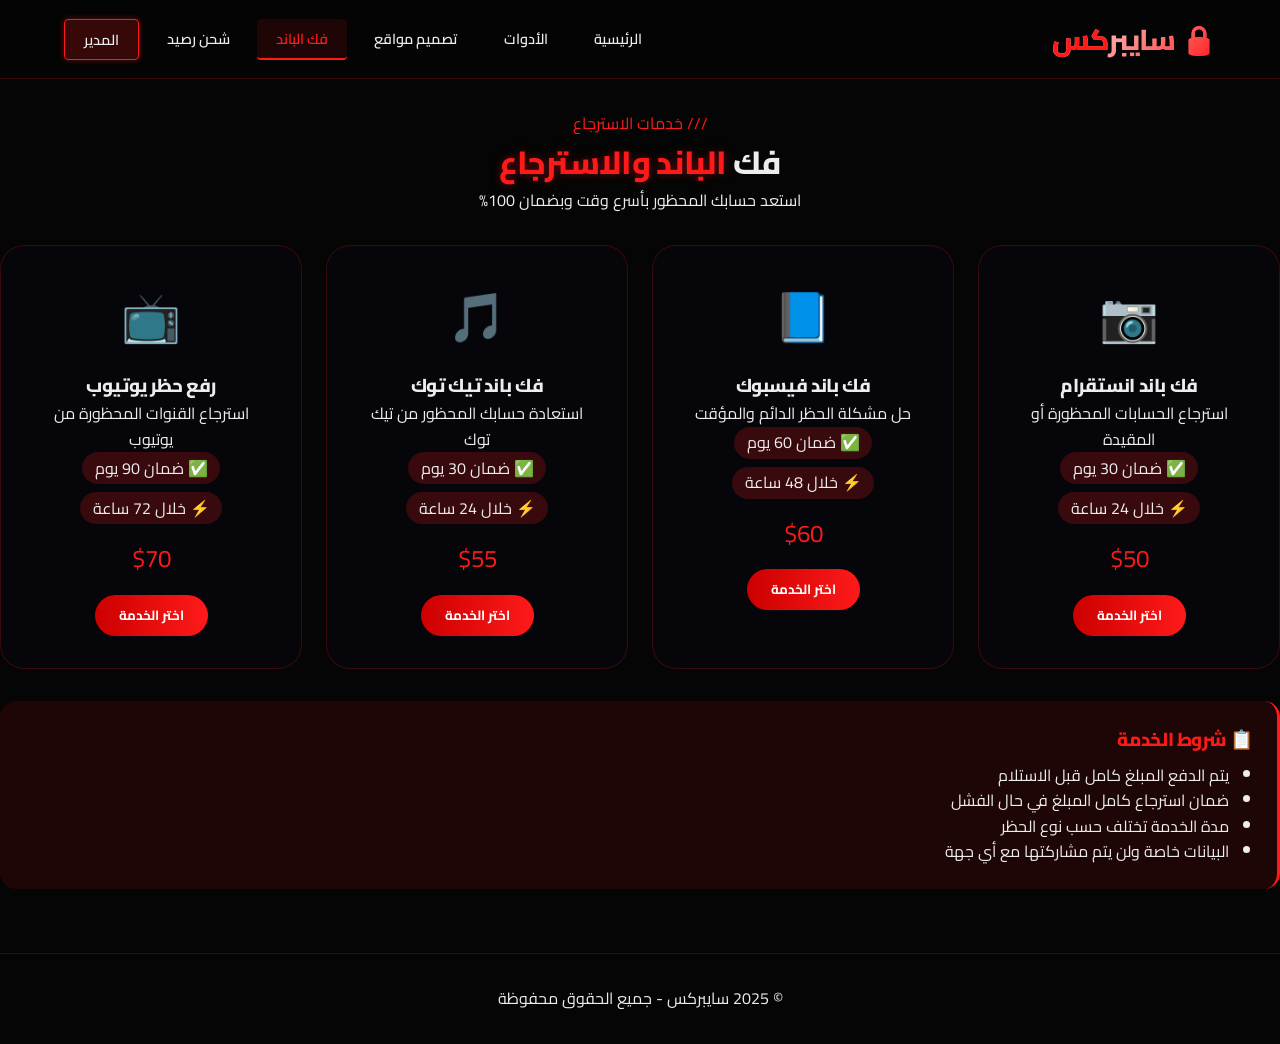
<file: ban-service.html>
<!DOCTYPE html>
<html lang="ar" dir="rtl">
<head>
    <meta charset="UTF-8">
    <meta name="viewport" content="width=device-width, initial-scale=1.0">
    <title>خدمات فك الباند - سايبركس</title>
    <link href="https://fonts.googleapis.com/css2?family=Cairo:wght@400;600;700;800&display=swap" rel="stylesheet">
    <link rel="stylesheet" href="style.css">
</head>
<body>
    <canvas id="bg-canvas"></canvas>
    
    <nav class="navbar">
        <div class="nav-brand">🔒 سايبر<span>كس</span></div>
        <div class="nav-links">
            <a href="index.html">الرئيسية</a>
            <a href="tools.html">الأدوات</a>
            <a href="design-request.html">تصميم مواقع</a>
            <a href="ban-service.html" class="active">فك الباند</a>
            <a href="recharge.html">شحن رصيد</a>
            <a href="admin.html" class="admin-btn">المدير</a>
        </div>
        <div class="menu-toggle">☰</div>
    </nav>

    <main class="container">
        <div class="section-header" style="text-align:center; margin:2rem 0;">
            <span class="badge" style="color:#ff1a1a;">/// خدمات الاسترجاع</span>
            <h1>فك <span class="highlight">الباند والاسترجاع</span></h1>
            <p>استعد حسابك المحظور بأسرع وقت وبضمان 100%</p>
        </div>

        <!-- بطاقات الخدمات -->
        <div class="services-cards">
            <div class="service-card glass" data-service="instagram">
                <div class="service-icon">📷</div>
                <h3>فك باند انستقرام</h3>
                <p>استرجاع الحسابات المحظورة أو المقيدة</p>
                <div class="service-features" style="display:flex; gap:0.5rem; justify-content:center; flex-wrap:wrap;">
                    <span style="background:rgba(255,26,26,0.2); padding:0.2rem 0.8rem; border-radius:20px;">✅ ضمان 30 يوم</span>
                    <span style="background:rgba(255,26,26,0.2); padding:0.2rem 0.8rem; border-radius:20px;">⚡ خلال 24 ساعة</span>
                </div>
                <div class="service-price" id="insta-price">جاري التحميل...</div>
                <button class="select-service submit-btn" data-service="instagram" style="width:auto; padding:0.5rem 1.5rem;">اختر الخدمة</button>
            </div>

            <div class="service-card glass" data-service="facebook">
                <div class="service-icon">📘</div>
                <h3>فك باند فيسبوك</h3>
                <p>حل مشكلة الحظر الدائم والمؤقت</p>
                <div class="service-features" style="display:flex; gap:0.5rem; justify-content:center; flex-wrap:wrap;">
                    <span style="background:rgba(255,26,26,0.2); padding:0.2rem 0.8rem; border-radius:20px;">✅ ضمان 60 يوم</span>
                    <span style="background:rgba(255,26,26,0.2); padding:0.2rem 0.8rem; border-radius:20px;">⚡ خلال 48 ساعة</span>
                </div>
                <div class="service-price" id="fb-price">جاري التحميل...</div>
                <button class="select-service submit-btn" data-service="facebook" style="width:auto; padding:0.5rem 1.5rem;">اختر الخدمة</button>
            </div>

            <div class="service-card glass" data-service="tiktok">
                <div class="service-icon">🎵</div>
                <h3>فك باند تيك توك</h3>
                <p>استعادة حسابك المحظور من تيك توك</p>
                <div class="service-features" style="display:flex; gap:0.5rem; justify-content:center; flex-wrap:wrap;">
                    <span style="background:rgba(255,26,26,0.2); padding:0.2rem 0.8rem; border-radius:20px;">✅ ضمان 30 يوم</span>
                    <span style="background:rgba(255,26,26,0.2); padding:0.2rem 0.8rem; border-radius:20px;">⚡ خلال 24 ساعة</span>
                </div>
                <div class="service-price" id="tt-price">جاري التحميل...</div>
                <button class="select-service submit-btn" data-service="tiktok" style="width:auto; padding:0.5rem 1.5rem;">اختر الخدمة</button>
            </div>

            <div class="service-card glass" data-service="youtube">
                <div class="service-icon">📺</div>
                <h3>رفع حظر يوتيوب</h3>
                <p>استرجاع القنوات المحظورة من يوتيوب</p>
                <div class="service-features" style="display:flex; gap:0.5rem; justify-content:center; flex-wrap:wrap;">
                    <span style="background:rgba(255,26,26,0.2); padding:0.2rem 0.8rem; border-radius:20px;">✅ ضمان 90 يوم</span>
                    <span style="background:rgba(255,26,26,0.2); padding:0.2rem 0.8rem; border-radius:20px;">⚡ خلال 72 ساعة</span>
                </div>
                <div class="service-price" id="yt-price">جاري التحميل...</div>
                <button class="select-service submit-btn" data-service="youtube" style="width:auto; padding:0.5rem 1.5rem;">اختر الخدمة</button>
            </div>
        </div>

        <!-- نموذج الطلب -->
        <div class="ban-form glass" id="ban-form" style="display: none; padding:2rem; margin:2rem 0;">
            <div class="form-header" style="display:flex; justify-content:space-between; align-items:center; margin-bottom:1.5rem;">
                <h2 style="color:#ff1a1a;">📝 طلب فك الباند</h2>
                <button onclick="closeForm()" style="background:none; border:none; color:#ff1a1a; font-size:1.5rem; cursor:pointer;">✖️</button>
            </div>
            <form id="ban-request-form">
                <div class="form-group">
                    <label>نوع الخدمة</label>
                    <input type="text" id="service-type" readonly class="readonly-input" style="background:#1a1a1a;">
                </div>
                <div class="form-group">
                    <label>💰 السعر المتفق عليه</label>
                    <input type="text" id="service-price" readonly class="readonly-input" style="background:#1a1a1a;">
                </div>
                <div class="form-group">
                    <label>🔗 رابط الحساب المحظور *</label>
                    <input type="url" id="account-url" required placeholder="https://www.instagram.com/username">
                </div>
                <div class="form-group">
                    <label>📧 البريد الإلكتروني المسجل *</label>
                    <input type="email" id="account-email" required placeholder="example@email.com">
                </div>
                <div class="form-group">
                    <label>📱 رقم الجوال المسجل</label>
                    <input type="tel" id="account-phone" placeholder="مثال: 96171234567">
                </div>
                <div class="form-group">
                    <label>💬 سبب الحظر (إن وجد)</label>
                    <textarea id="ban-reason" rows="3" placeholder="اذكر سبب الحظر إذا كنت تعرفه..."></textarea>
                </div>
                <div class="form-group">
                    <label>📞 رقم واتساب للتواصل *</label>
                    <input type="tel" id="whatsapp-number" required placeholder="مثال: 96171234567">
                    <small>سيتم التواصل معك عبر هذا الرقم لتسليم الحساب</small>
                </div>
                <div class="form-group">
                    <label>📝 ملاحظات إضافية</label>
                    <textarea id="additional-notes" rows="3" placeholder="أي معلومات إضافية تريد إضافتها..."></textarea>
                </div>
                <button type="submit" class="submit-btn">📤 إرسال الطلب</button>
            </form>
        </div>

        <!-- شروط الخدمة -->
        <div class="terms-box" style="background:rgba(255,26,26,0.1); padding:1.5rem; border-radius:16px; margin:2rem 0; border-right:3px solid #ff1a1a;">
            <h3 style="color:#ff1a1a;">📋 شروط الخدمة</h3>
            <ul style="margin-top:0.5rem; padding-right:1.5rem;">
                <li>يتم الدفع المبلغ كامل قبل الاستلام</li>
                <li>ضمان استرجاع كامل المبلغ في حال الفشل</li>
                <li>مدة الخدمة تختلف حسب نوع الحظر</li>
                <li>البيانات خاصة ولن يتم مشاركتها مع أي جهة</li>
            </ul>
        </div>
    </main>

    <footer class="footer">
        <p>© 2025 سايبركس - جميع الحقوق محفوظة</p>
    </footer>

    <script src="3d-background.js"></script>
    <script src="script.js"></script>
    <script>
        document.querySelector('.menu-toggle').addEventListener('click', () => {
            document.querySelector('.nav-links').classList.toggle('active');
        });
    </script>
</body>
</html>
</file>
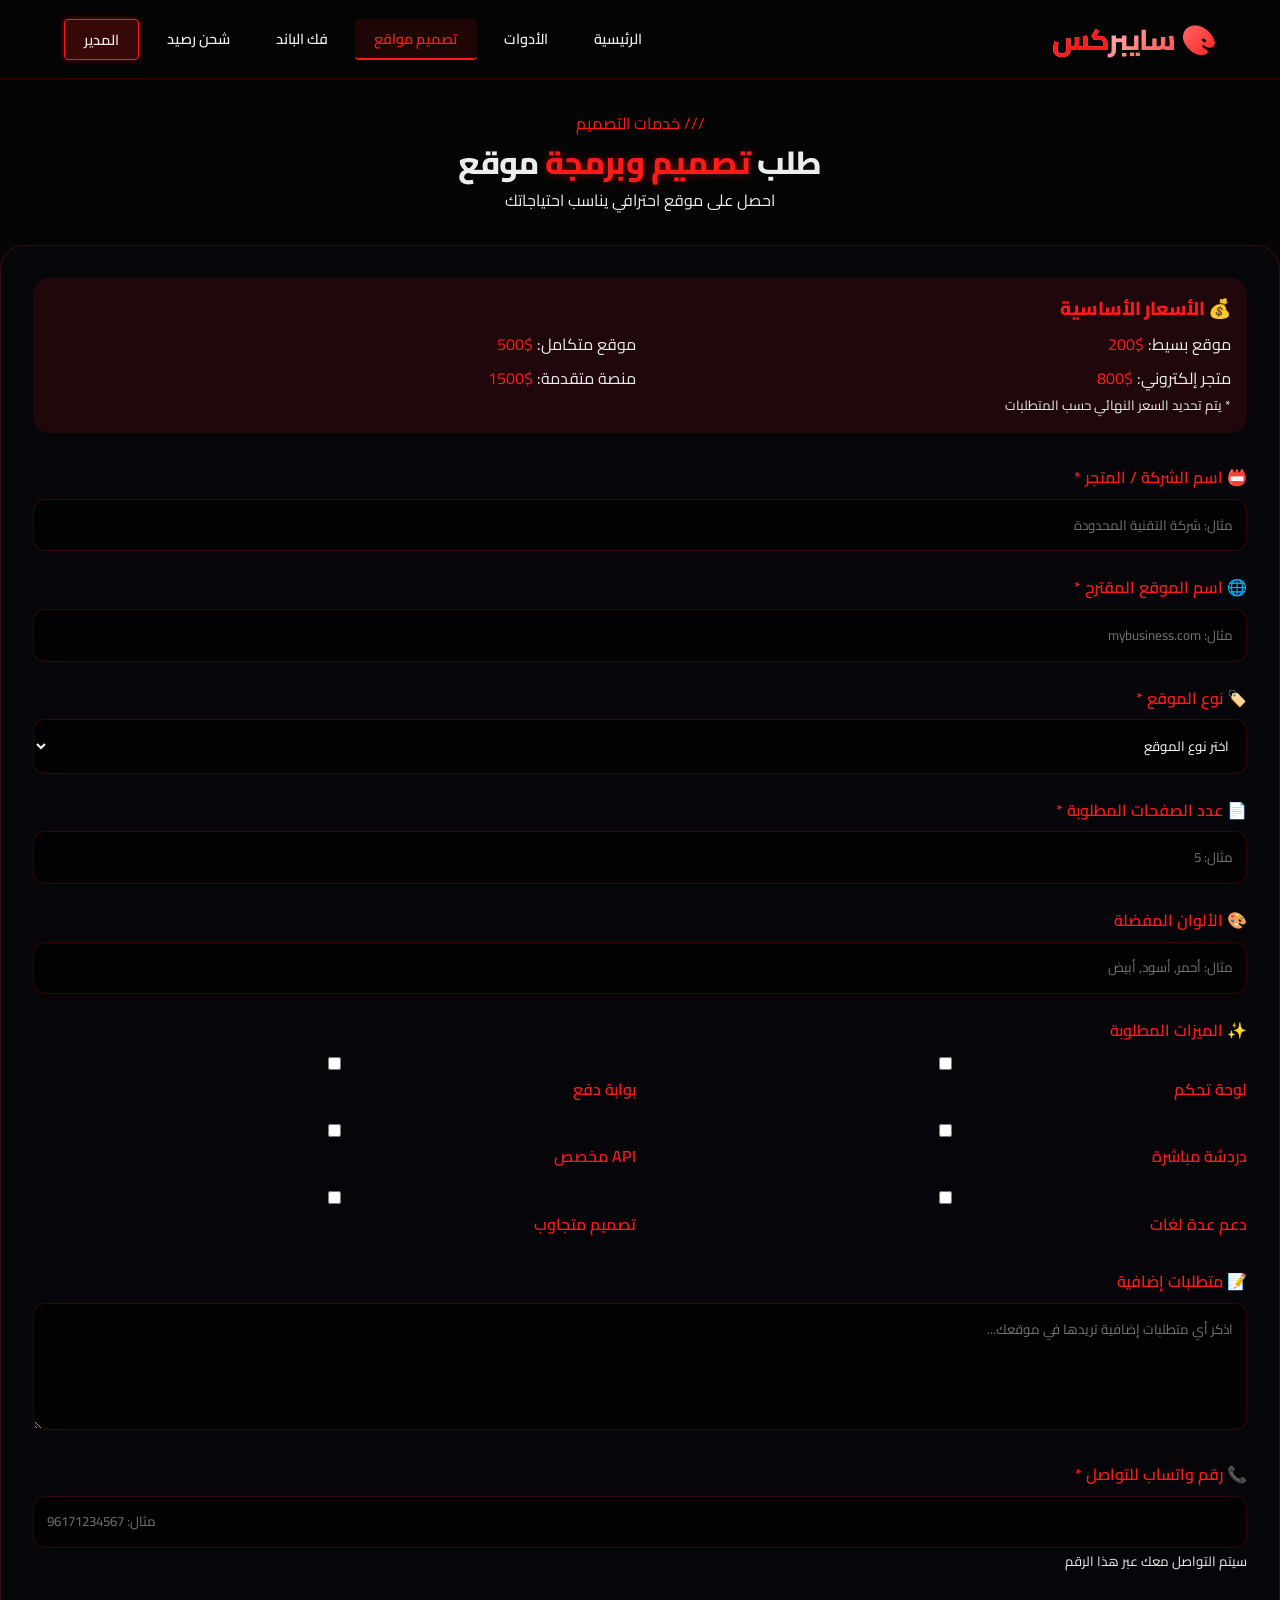
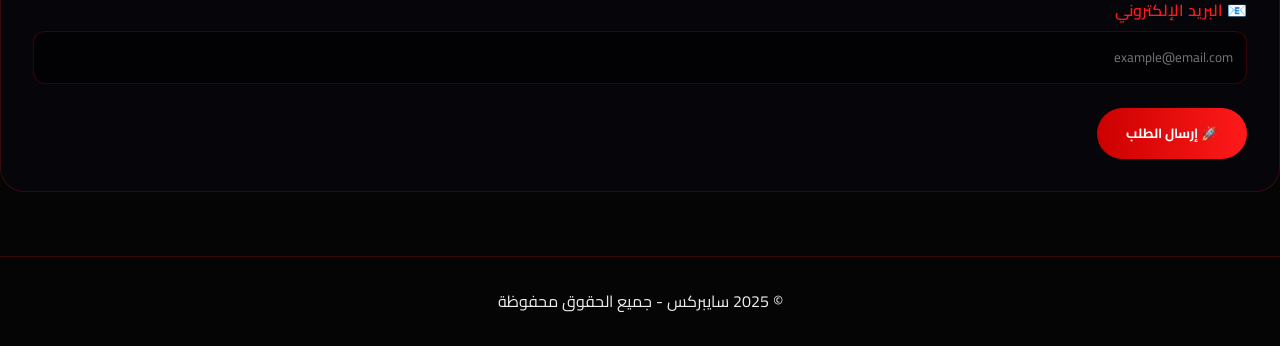
<file: design-request.html>
<!DOCTYPE html>
<html lang="ar" dir="rtl">
<head>
    <meta charset="UTF-8">
    <meta name="viewport" content="width=device-width, initial-scale=1.0">
    <title>طلب تصميم - سايبركس</title>
    <link href="https://fonts.googleapis.com/css2?family=Cairo:wght@400;600;700;800&display=swap" rel="stylesheet">
    <link rel="stylesheet" href="style.css">
</head>
<body>
    <canvas id="bg-canvas"></canvas>
    
    <nav class="navbar">
        <div class="nav-brand">🎨 سايبر<span>كس</span></div>
        <div class="nav-links">
            <a href="index.html">الرئيسية</a>
            <a href="tools.html">الأدوات</a>
            <a href="design-request.html" class="active">تصميم مواقع</a>
            <a href="ban-service.html">فك الباند</a>
            <a href="recharge.html">شحن رصيد</a>
            <a href="admin.html" class="admin-btn">المدير</a>
        </div>
        <div class="menu-toggle">☰</div>
    </nav>

    <main class="container">
        <div class="section-header" style="text-align:center; margin:2rem 0;">
            <span class="badge" style="color:#ff1a1a;">/// خدمات التصميم</span>
            <h1>طلب <span class="highlight">تصميم وبرمجة</span> موقع</h1>
            <p>احصل على موقع احترافي يناسب احتياجاتك</p>
        </div>

        <div class="request-form-container glass" style="padding:2rem;">
            <div class="price-info" style="background:rgba(255,26,26,0.1); padding:1rem; border-radius:16px; margin-bottom:2rem;">
                <h3 style="color:#ff1a1a;">💰 الأسعار الأساسية</h3>
                <div style="display:grid; grid-template-columns:repeat(2,1fr); gap:0.5rem; margin-top:0.5rem;">
                    <p>موقع بسيط: <span id="simple-price" style="color:#ff1a1a;">$200</span></p>
                    <p>موقع متكامل: <span id="full-price" style="color:#ff1a1a;">$500</span></p>
                    <p>متجر إلكتروني: <span id="store-price" style="color:#ff1a1a;">$800</span></p>
                    <p>منصة متقدمة: <span id="advanced-price" style="color:#ff1a1a;">$1500</span></p>
                </div>
                <small>* يتم تحديد السعر النهائي حسب المتطلبات</small>
            </div>

            <form id="design-request-form">
                <div class="form-group">
                    <label>📛 اسم الشركة / المتجر *</label>
                    <input type="text" id="company-name" required placeholder="مثال: شركة التقنية المحدودة">
                </div>

                <div class="form-group">
                    <label>🌐 اسم الموقع المقترح *</label>
                    <input type="text" id="site-name" required placeholder="مثال: mybusiness.com">
                </div>

                <div class="form-group">
                    <label>🏷️ نوع الموقع *</label>
                    <select id="site-type" required>
                        <option value="">اختر نوع الموقع</option>
                        <option value="personal">موقع شخصي</option>
                        <option value="business">موقع شركة</option>
                        <option value="store">متجر إلكتروني</option>
                        <option value="blog">مدونة</option>
                        <option value="portfolio">معرض أعمال</option>
                        <option value="platform">منصة متكاملة</option>
                    </select>
                </div>

                <div class="form-group">
                    <label>📄 عدد الصفحات المطلوبة *</label>
                    <input type="number" id="pages-count" min="1" max="50" required placeholder="مثال: 5">
                </div>

                <div class="form-group">
                    <label>🎨 الألوان المفضلة</label>
                    <input type="text" id="colors" placeholder="مثال: أحمر, أسود, أبيض">
                </div>

                <div class="form-group">
                    <label>✨ الميزات المطلوبة</label>
                    <div class="checkbox-group" style="display:grid; grid-template-columns:repeat(2,1fr); gap:0.5rem;">
                        <label><input type="checkbox" value="dashboard"> لوحة تحكم</label>
                        <label><input type="checkbox" value="payment"> بوابة دفع</label>
                        <label><input type="checkbox" value="chat"> دردشة مباشرة</label>
                        <label><input type="checkbox" value="api"> API مخصص</label>
                        <label><input type="checkbox" value="multilingual"> دعم عدة لغات</label>
                        <label><input type="checkbox" value="responsive"> تصميم متجاوب</label>
                    </div>
                </div>

                <div class="form-group">
                    <label>📝 متطلبات إضافية</label>
                    <textarea id="requirements" rows="4" placeholder="اذكر أي متطلبات إضافية تريدها في موقعك..."></textarea>
                </div>

                <div class="form-group">
                    <label>📞 رقم واتساب للتواصل *</label>
                    <input type="tel" id="whatsapp-number" required placeholder="مثال: 96171234567">
                    <small>سيتم التواصل معك عبر هذا الرقم</small>
                </div>

                <div class="form-group">
                    <label>📧 البريد الإلكتروني</label>
                    <input type="email" id="email" placeholder="example@email.com">
                </div>

                <button type="submit" class="submit-btn">🚀 إرسال الطلب</button>
            </form>
        </div>
    </main>

    <footer class="footer">
        <p>© 2025 سايبركس - جميع الحقوق محفوظة</p>
    </footer>

    <script src="3d-background.js"></script>
    <script src="script.js"></script>
    <script>
        document.querySelector('.menu-toggle').addEventListener('click', () => {
            document.querySelector('.nav-links').classList.toggle('active');
        });
    </script>
</body>
</html>
</file>
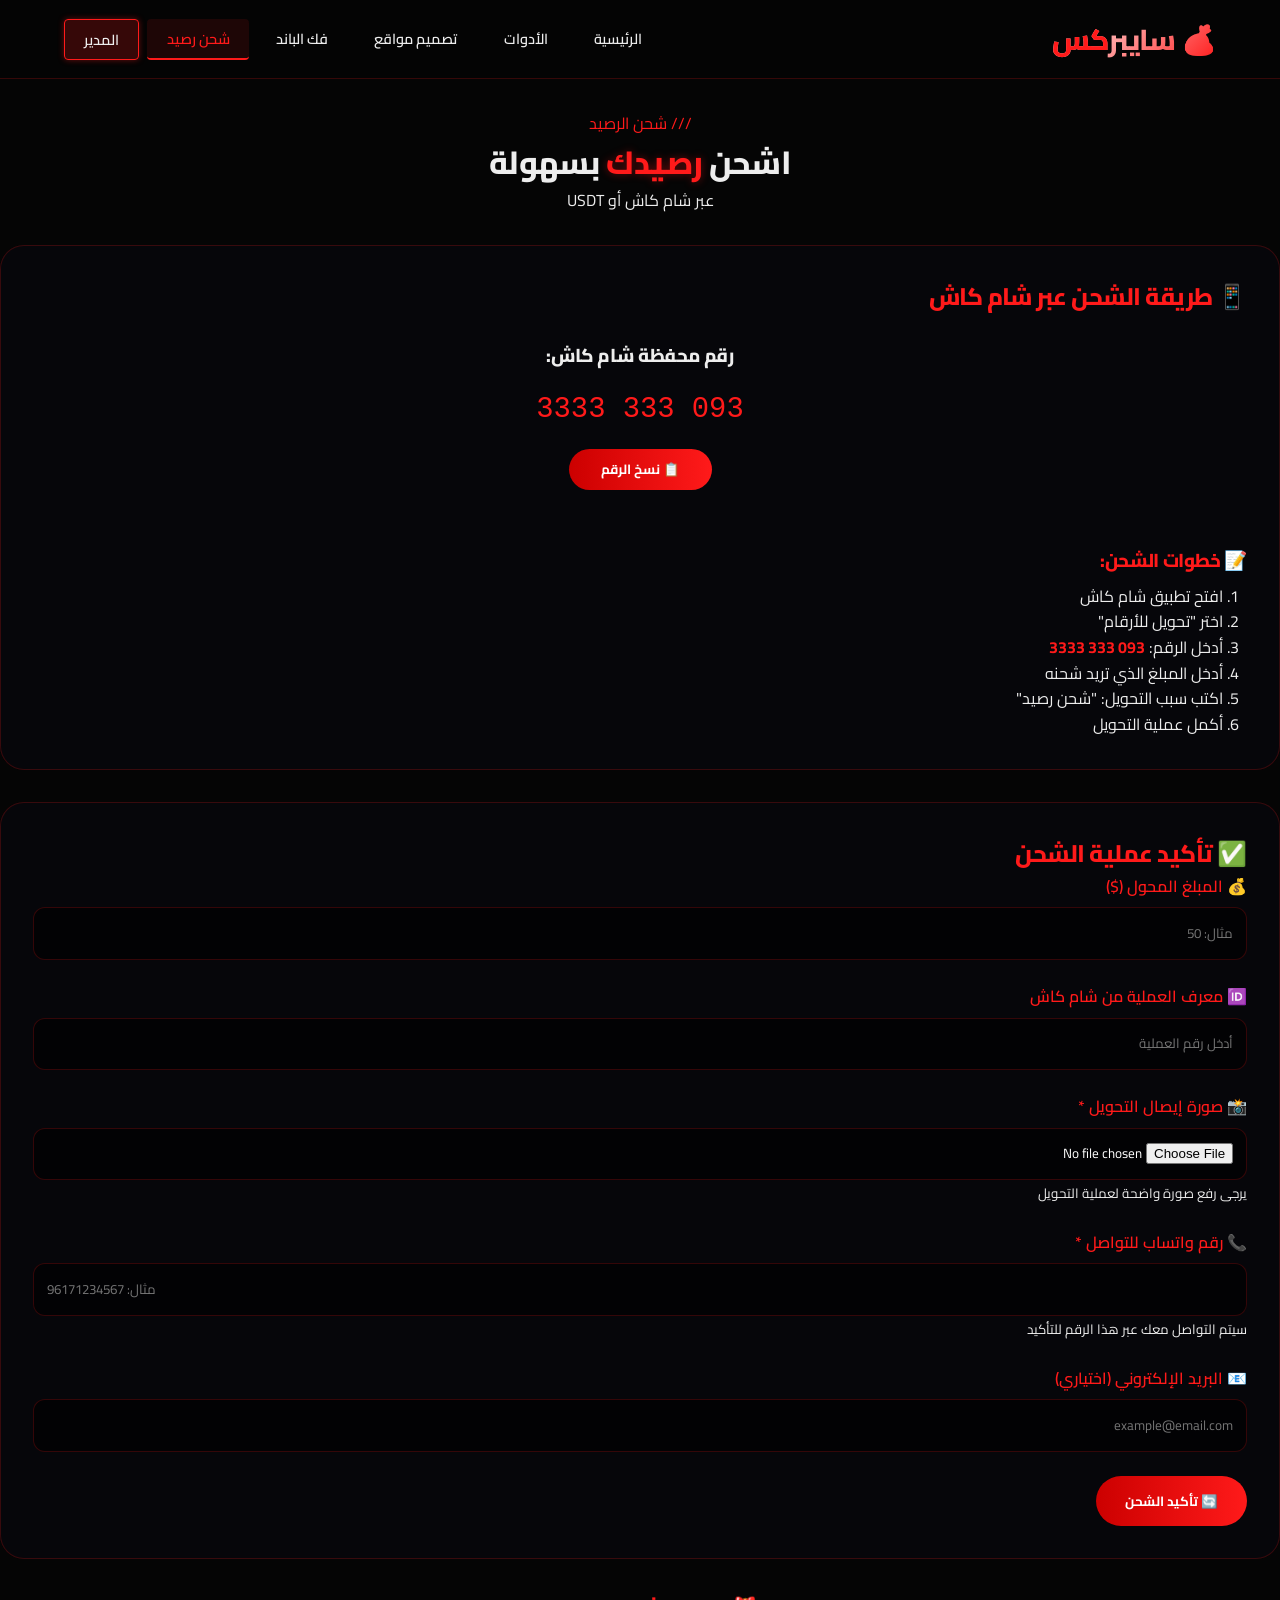
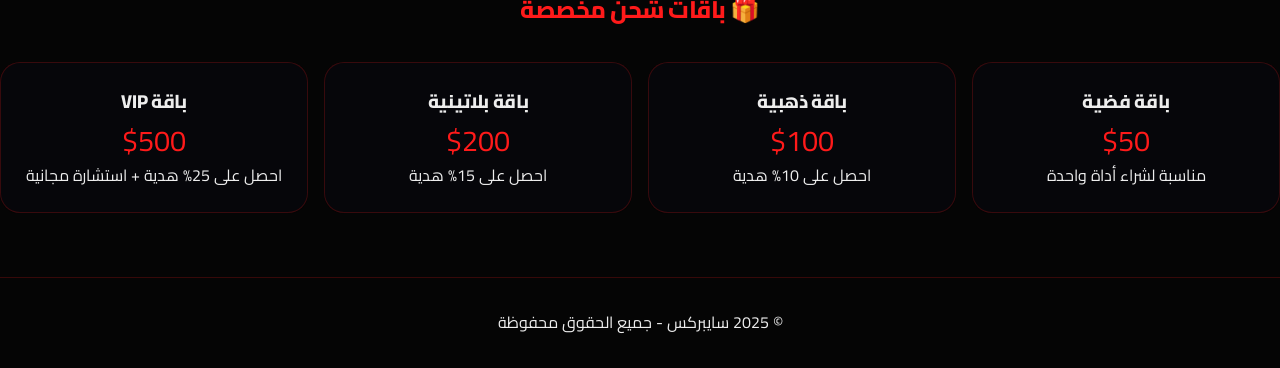
<file: recharge.html>
<!DOCTYPE html>
<html lang="ar" dir="rtl">
<head>
    <meta charset="UTF-8">
    <meta name="viewport" content="width=device-width, initial-scale=1.0">
    <title>شحن الرصيد - سايبركس</title>
    <link href="https://fonts.googleapis.com/css2?family=Cairo:wght@400;600;700;800&display=swap" rel="stylesheet">
    <link rel="stylesheet" href="style.css">
</head>
<body>
    <canvas id="bg-canvas"></canvas>
    
    <nav class="navbar">
        <div class="nav-brand">💰 سايبر<span>كس</span></div>
        <div class="nav-links">
            <a href="index.html">الرئيسية</a>
            <a href="tools.html">الأدوات</a>
            <a href="design-request.html">تصميم مواقع</a>
            <a href="ban-service.html">فك الباند</a>
            <a href="recharge.html" class="active">شحن رصيد</a>
            <a href="admin.html" class="admin-btn">المدير</a>
        </div>
        <div class="menu-toggle">☰</div>
    </nav>

    <main class="container">
        <div class="section-header" style="text-align:center; margin:2rem 0;">
            <span class="badge" style="color:#ff1a1a;">/// شحن الرصيد</span>
            <h1>اشحن <span class="highlight">رصيدك</span> بسهولة</h1>
            <p>عبر شام كاش أو USDT</p>
        </div>

        <div class="recharge-container">
            <!-- معلومات الشحن -->
            <div class="recharge-info glass" style="padding:2rem; margin-bottom:2rem;">
                <h2 style="color:#ff1a1a;">📱 طريقة الشحن عبر شام كاش</h2>
                <div class="payment-details" style="text-align:center;">
                    <div class="payment-card" style="padding:1.5rem;">
                        <h3>رقم محفظة شام كاش:</h3>
                        <div class="phone-number" id="shamCashNumber" style="font-size:1.8rem; color:#ff1a1a; font-family:monospace; margin:1rem 0;">093 333 3333</div>
                        <button onclick="copyNumber()" class="submit-btn" style="width:auto; padding:0.5rem 2rem;">📋 نسخ الرقم</button>
                    </div>
                    
                    <div class="steps" style="text-align:right; margin-top:2rem;">
                        <h3 style="color:#ff1a1a;">📝 خطوات الشحن:</h3>
                        <ol style="margin-top:0.5rem; padding-right:1.5rem;">
                            <li>افتح تطبيق شام كاش</li>
                            <li>اختر "تحويل للأرقام"</li>
                            <li>أدخل الرقم: <strong style="color:#ff1a1a;" id="shamCashNumberStep">093 333 3333</strong></li>
                            <li>أدخل المبلغ الذي تريد شحنه</li>
                            <li>اكتب سبب التحويل: "شحن رصيد"</li>
                            <li>أكمل عملية التحويل</li>
                        </ol>
                    </div>
                </div>
            </div>

            <!-- نموذج تأكيد الشحن -->
            <div class="confirm-form glass" style="padding:2rem; margin-bottom:2rem;">
                <h2 style="color:#ff1a1a;">✅ تأكيد عملية الشحن</h2>
                <form id="recharge-form">
                    <div class="form-group">
                        <label>💰 المبلغ المحول ($)</label>
                        <input type="number" id="amount" required placeholder="مثال: 50" step="10" min="10">
                    </div>
                    
                    <div class="form-group">
                        <label>🆔 معرف العملية من شام كاش</label>
                        <input type="text" id="transaction-id" required placeholder="أدخل رقم العملية">
                    </div>

                    <div class="form-group">
                        <label>📸 صورة إيصال التحويل *</label>
                        <input type="file" id="screenshot" accept="image/*" required>
                        <small>يرجى رفع صورة واضحة لعملية التحويل</small>
                    </div>

                    <div class="form-group">
                        <label>📞 رقم واتساب للتواصل *</label>
                        <input type="tel" id="whatsapp-number" required placeholder="مثال: 96171234567">
                        <small>سيتم التواصل معك عبر هذا الرقم للتأكيد</small>
                    </div>

                    <div class="form-group">
                        <label>📧 البريد الإلكتروني (اختياري)</label>
                        <input type="email" id="email" placeholder="example@email.com">
                    </div>

                    <button type="submit" class="submit-btn">🔄 تأكيد الشحن</button>
                </form>
            </div>

            <!-- أسعار الباقات -->
            <div class="packages-section">
                <h2 style="color:#ff1a1a; text-align:center;">🎁 باقات شحن مخصصة</h2>
                <div class="packages-grid">
                    <div class="package-card glass" onclick="selectAmount(50)">
                        <h3>باقة فضية</h3>
                        <div class="price" style="font-size:1.8rem; color:#ff1a1a;">$50</div>
                        <p>مناسبة لشراء أداة واحدة</p>
                    </div>
                    <div class="package-card glass" onclick="selectAmount(100)">
                        <h3>باقة ذهبية</h3>
                        <div class="price" style="font-size:1.8rem; color:#ff1a1a;">$100</div>
                        <p>احصل على 10% هدية</p>
                    </div>
                    <div class="package-card glass" onclick="selectAmount(200)">
                        <h3>باقة بلاتينية</h3>
                        <div class="price" style="font-size:1.8rem; color:#ff1a1a;">$200</div>
                        <p>احصل على 15% هدية</p>
                    </div>
                    <div class="package-card glass" onclick="selectAmount(500)">
                        <h3>باقة VIP</h3>
                        <div class="price" style="font-size:1.8rem; color:#ff1a1a;">$500</div>
                        <p>احصل على 25% هدية + استشارة مجانية</p>
                    </div>
                </div>
            </div>
        </div>
    </main>

    <footer class="footer">
        <p>© 2025 سايبركس - جميع الحقوق محفوظة</p>
    </footer>

    <script src="3d-background.js"></script>
    <script src="script.js"></script>
    <script>
        document.querySelector('.menu-toggle').addEventListener('click', () => {
            document.querySelector('.nav-links').classList.toggle('active');
        });
        // مزامنة رقم شام كاش
        const settings = JSON.parse(localStorage.getItem('botSettings')) || {};
        const shamNumber = settings.shamCashNumber || '093 333 3333';
        const shamElements = document.querySelectorAll('#shamCashNumber, #shamCashNumberStep');
        shamElements.forEach(el => { if(el) el.innerText = shamNumber; });
    </script>
</body>
</html>
</file>
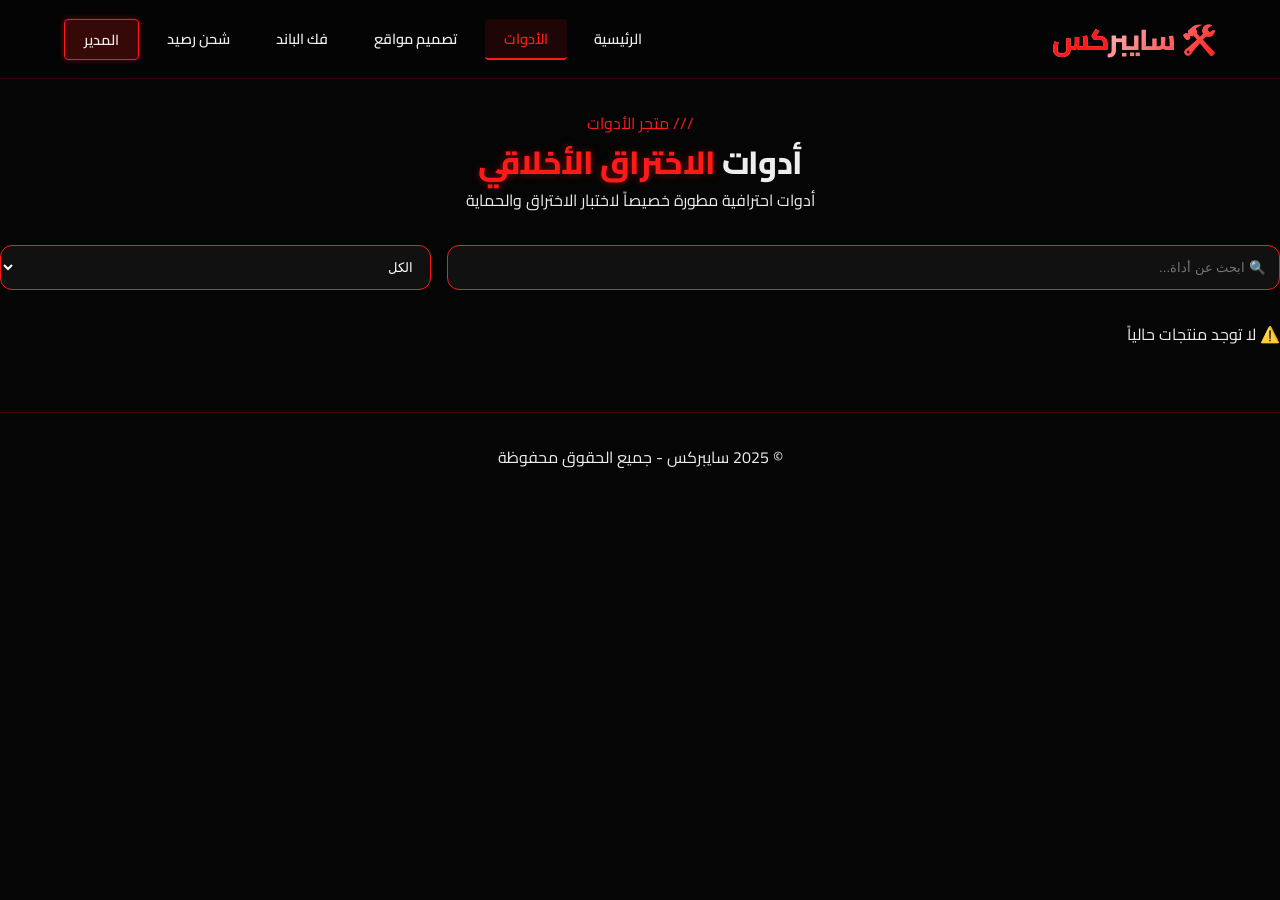
<file: tools.html>
<!DOCTYPE html>
<html lang="ar" dir="rtl">
<head>
    <meta charset="UTF-8">
    <meta name="viewport" content="width=device-width, initial-scale=1.0">
    <title>الأدوات - سايبركس</title>
    <link href="https://fonts.googleapis.com/css2?family=Cairo:wght@400;600;700;800&display=swap" rel="stylesheet">
    <link rel="stylesheet" href="style.css">
</head>
<body>
    <canvas id="bg-canvas"></canvas>
    
    <nav class="navbar">
        <div class="nav-brand">🛠️ سايبر<span>كس</span></div>
        <div class="nav-links">
            <a href="index.html">الرئيسية</a>
            <a href="tools.html" class="active">الأدوات</a>
            <a href="design-request.html">تصميم مواقع</a>
            <a href="ban-service.html">فك الباند</a>
            <a href="recharge.html">شحن رصيد</a>
            <a href="admin.html" class="admin-btn">المدير</a>
        </div>
        <div class="menu-toggle">☰</div>
    </nav>

    <main class="container">
        <div class="section-header" style="text-align:center; margin:2rem 0;">
            <span class="badge" style="color:#ff1a1a;">/// متجر الأدوات</span>
            <h1>أدوات <span class="highlight">الاختراق الأخلاقي</span></h1>
            <p>أدوات احترافية مطورة خصيصاً لاختبار الاختراق والحماية</p>
        </div>

        <!-- فلتر البحث -->
        <div class="filter-section" style="display:flex; gap:1rem; margin:2rem 0; flex-wrap:wrap;">
            <input type="text" id="searchTools" placeholder="🔍 ابحث عن أداة..." class="form-control" style="flex:2; padding:0.8rem; border-radius:12px; background:#111; border:1px solid #ff1a1a; color:white;">
            <select id="categoryFilter" class="form-control" style="flex:1; padding:0.8rem; border-radius:12px; background:#111; border:1px solid #ff1a1a; color:white;">
                <option value="all">الكل</option>
                <option value="tool">أدوات الشبكات</option>
                <option value="design">أدوات الويب</option>
                <option value="ban">أدوات الجوال</option>
            </select>
        </div>

        <!-- عرض المنتجات -->
        <div class="products-grid" id="tools-container"></div>
    </main>

    <footer class="footer">
        <p>© 2025 سايبركس - جميع الحقوق محفوظة</p>
    </footer>

    <script src="3d-background.js"></script>
    <script src="script.js"></script>
    <script>
        document.querySelector('.menu-toggle').addEventListener('click', () => {
            document.querySelector('.nav-links').classList.toggle('active');
        });
    </script>
</body>
</html>
</file>
<file: style.css>
:root {
    --primary: #ff1a1a;
    --primary-dark: #cc0000;
    --primary-glow: rgba(255, 26, 26, 0.4);
    --bg-dark: #050505;
    --bg-card: rgba(8, 8, 12, 0.85);
    --glass-border: rgba(255, 26, 26, 0.2);
    --text: #ededed;
    --text-dim: #aaaaaa;
    --font: 'Cairo', sans-serif;
}

* {
    margin: 0;
    padding: 0;
    box-sizing: border-box;
}

body {
    font-family: var(--font);
    background-color: var(--bg-dark);
    color: var(--text);
    line-height: 1.6;
    overflow-x: hidden;
}

#bg-canvas {
    position: fixed;
    top: 0;
    left: 0;
    width: 100%;
    height: 100%;
    z-index: -2;
    opacity: 0.7;
}

/* تنسيق عام */
h1, h2, h3, .nav-brand, .stat-number, .product-price {
    font-weight: 800;
    letter-spacing: -0.02em;
}

.highlight {
    color: var(--primary);
    text-shadow: 0 0 8px var(--primary-glow);
}

/* شريط التنقل */
.navbar {
    position: sticky;
    top: 0;
    z-index: 1000;
    background: rgba(5, 5, 5, 0.95);
    backdrop-filter: blur(12px);
    padding: 1rem 5%;
    display: flex;
    justify-content: space-between;
    align-items: center;
    border-bottom: 1px solid var(--glass-border);
}

.nav-brand {
    font-size: 1.8rem;
    font-weight: 800;
    background: linear-gradient(135deg, #fff, var(--primary));
    -webkit-background-clip: text;
    background-clip: text;
    color: transparent;
}

.nav-brand span {
    color: var(--primary);
}

.nav-links {
    display: flex;
    gap: 0.5rem;
    flex-wrap: wrap;
}

.nav-links a {
    color: var(--text);
    text-decoration: none;
    padding: 0.5rem 1.2rem;
    font-weight: 600;
    font-size: 0.9rem;
    transition: 0.2s;
    border-radius: 4px;
}

.nav-links a:hover, .nav-links a.active {
    color: var(--primary);
    background: rgba(255, 26, 26, 0.1);
    border-bottom: 2px solid var(--primary);
}

.admin-btn {
    background: rgba(255, 26, 26, 0.2);
    border: 1px solid var(--primary);
    box-shadow: 0 0 6px var(--primary-glow);
}

.menu-toggle {
    display: none;
    font-size: 1.8rem;
    cursor: pointer;
}

/* تأثير الزجاج */
.glass, .glass-effect, .admin-panel, .product-card, .service-card, .testimonial-card, .info-card, .profile-card, .stat-item {
    background: var(--bg-card);
    backdrop-filter: blur(12px);
    border: 1px solid var(--glass-border);
    border-radius: 24px;
    transition: all 0.3s ease;
}

.glass:hover, .product-card:hover, .service-card:hover {
    border-color: var(--primary);
    box-shadow: 0 10px 30px -10px var(--primary-glow);
    transform: translateY(-5px);
}

/* قسم البطل */
.hero {
    display: grid;
    grid-template-columns: 1fr 1.5fr;
    gap: 2rem;
    margin: 4rem 0;
}

.profile-card, .info-card {
    padding: 2rem;
}

.profile-img {
    position: relative;
    width: 160px;
    height: 160px;
    margin: 0 auto 1.5rem;
}

.profile-img img {
    width: 100%;
    height: 100%;
    object-fit: cover;
    border-radius: 50%;
    border: 2px solid var(--primary);
    box-shadow: 0 0 20px var(--primary-glow);
}

.glow-ring {
    position: absolute;
    inset: -8px;
    border-radius: 50%;
    border: 1px solid var(--primary);
    animation: pulse 2s infinite;
}

@keyframes pulse {
    0% { opacity: 0.6; transform: scale(1);}
    100% { opacity: 0; transform: scale(1.3);}
}

.social-links {
    display: flex;
    justify-content: center;
    gap: 1rem;
    margin: 1.5rem 0;
}

.social-link {
    padding: 8px 20px;
    border-radius: 30px;
    text-decoration: none;
    font-weight: bold;
    background: rgba(255,255,255,0.05);
    color: var(--text);
    transition: 0.2s;
}

.social-link.tg:hover { background: #0088cc; color:white;}
.social-link.wa:hover { background: #25d366; color:white;}
.social-link.em:hover { background: #ea4335; color:white;}

.contact-info {
    text-align: center;
    font-size: 0.9rem;
}

/* الإحصائيات */
.stats {
    display: grid;
    grid-template-columns: repeat(4, 1fr);
    gap: 1.5rem;
    margin: 4rem 0;
}

.stat-item {
    text-align: center;
    padding: 2rem 1rem;
}

.stat-number {
    font-size: 3rem;
    font-weight: 800;
    color: var(--primary);
}

/* المنتجات */
.products-grid {
    display: grid;
    grid-template-columns: repeat(auto-fill, minmax(280px, 1fr));
    gap: 2rem;
    margin: 2rem 0;
}

.product-card {
    overflow: hidden;
}

.product-card img {
    width: 100%;
    height: 200px;
    object-fit: cover;
    border-bottom: 1px solid var(--glass-border);
}

.product-info {
    padding: 1.5rem;
}

.product-price {
    font-size: 1.8rem;
    color: var(--primary);
    margin: 1rem 0;
}

/* الأزرار */
.buy-btn, .submit-btn, .edit-btn, .delete-btn, .backup-btn, .restore-btn, .tab-btn {
    background: linear-gradient(90deg, var(--primary-dark), var(--primary));
    border: none;
    padding: 0.8rem 1.8rem;
    border-radius: 40px;
    font-weight: bold;
    color: white;
    cursor: pointer;
    transition: 0.2s;
    font-family: var(--font);
}

.buy-btn:hover, .submit-btn:hover {
    transform: scale(1.02);
    box-shadow: 0 0 15px var(--primary-glow);
}

/* النماذج */
.form-group {
    margin-bottom: 1.5rem;
}

.form-group label {
    display: block;
    margin-bottom: 0.5rem;
    color: var(--primary);
    font-weight: 600;
}

.form-group input, .form-group select, .form-group textarea {
    width: 100%;
    padding: 0.8rem;
    background: rgba(0,0,0,0.6);
    border: 1px solid var(--glass-border);
    border-radius: 12px;
    color: white;
    font-family: var(--font);
}

/* تبويبات المدير */
.admin-tabs {
    display: flex;
    gap: 1rem;
    margin-bottom: 2rem;
    flex-wrap: wrap;
}

.tab-btn {
    background: transparent;
    border: 1px solid var(--glass-border);
}

.tab-btn.active, .tab-btn:hover {
    background: var(--primary);
    border-color: var(--primary);
    color: black;
}

.admin-tab {
    display: none;
}
.admin-tab.active { display: block; }

/* بطاقات الخدمات */
.services-cards {
    display: grid;
    grid-template-columns: repeat(auto-fit, minmax(250px, 1fr));
    gap: 1.5rem;
    margin: 2rem 0;
}

.service-card {
    padding: 2rem;
    text-align: center;
    cursor: pointer;
}

.service-icon {
    font-size: 3rem;
    margin-bottom: 1rem;
}

.service-price {
    font-size: 1.5rem;
    color: var(--primary);
    margin: 1rem 0;
}

/* باقات الشحن */
.packages-grid {
    display: grid;
    grid-template-columns: repeat(auto-fit, minmax(200px, 1fr));
    gap: 1rem;
    margin-top: 2rem;
}

.package-card {
    background: var(--bg-card);
    padding: 1.5rem;
    border-radius: 20px;
    text-align: center;
    cursor: pointer;
    transition: 0.2s;
}

.package-card:hover {
    border: 1px solid var(--primary);
    transform: scale(1.02);
}

/* شهادات العملاء */
.testimonials-grid {
    display: grid;
    grid-template-columns: repeat(auto-fit, minmax(280px, 1fr));
    gap: 1.5rem;
    margin: 2rem 0;
}

.testimonial-card {
    padding: 1.5rem;
    text-align: center;
}

/* الفوتر */
.footer {
    text-align: center;
    padding: 2rem;
    margin-top: 4rem;
    border-top: 1px solid var(--glass-border);
}

/* استجابة للشاشات الصغيرة */
@media (max-width: 768px) {
    .hero, .stats {
        grid-template-columns: 1fr;
    }
    .nav-links {
        display: none;
        position: absolute;
        top: 100%;
        left: 0;
        right: 0;
        background: black;
        flex-direction: column;
        padding: 1rem;
    }
    .nav-links.active {
        display: flex;
    }
    .menu-toggle {
        display: block;
    }
    .products-grid {
        grid-template-columns: 1fr;
    }
}

/* شريط التمرير */
::-webkit-scrollbar {
    width: 5px;
}
::-webkit-scrollbar-track { background: #111; }
::-webkit-scrollbar-thumb { background: var(--primary); border-radius: 10px; }
</file>
